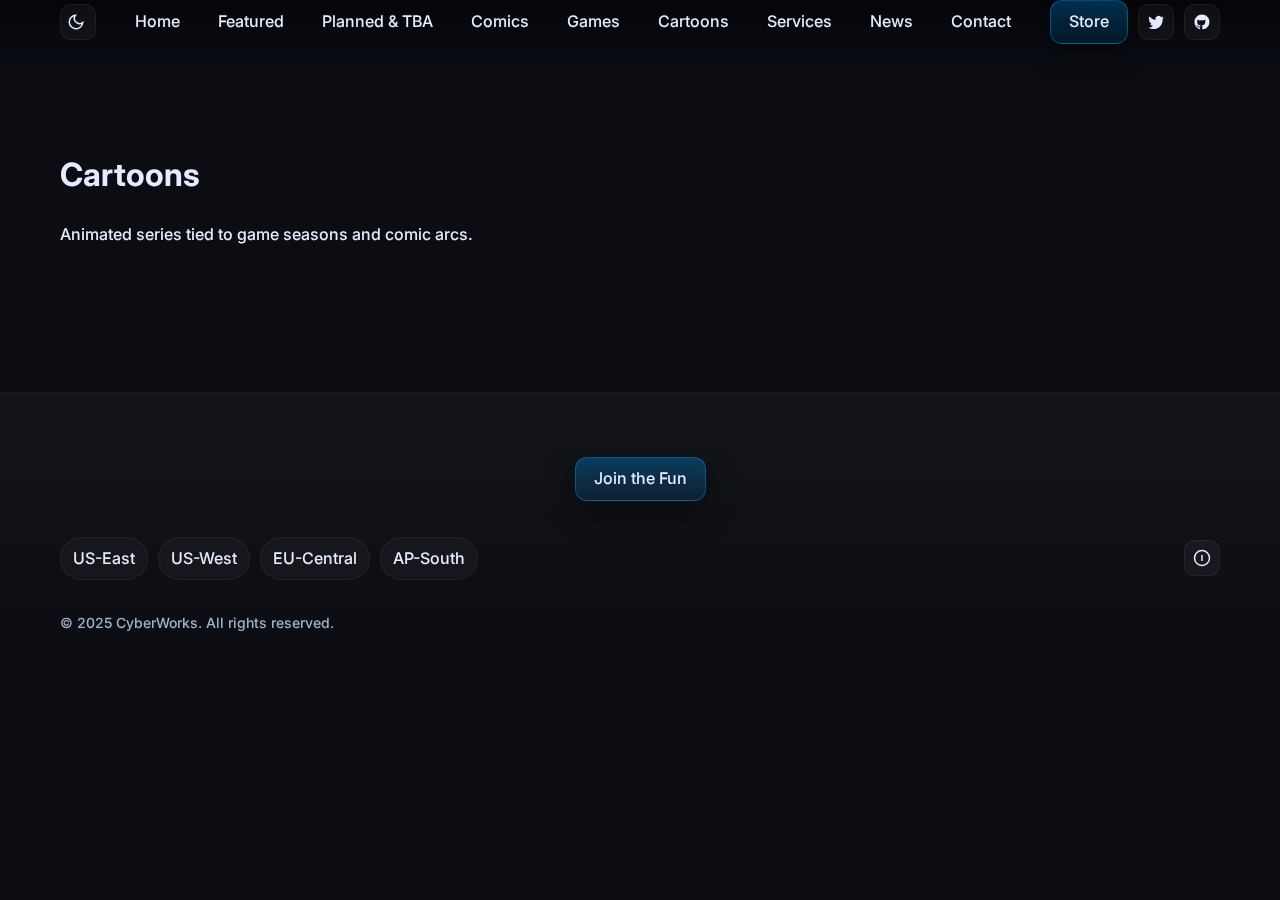
<file: public/cartoons.html>
<!doctype html><html lang="en"><head><meta charset="utf-8"><meta name="viewport" content="width=device-width, initial-scale=1"><title>Cartoons – CyberWorks</title><link rel="icon" href="/favicon.svg"><link rel="preconnect" href="https://fonts.googleapis.com"><link rel="preconnect" href="https://fonts.gstatic.com" crossorigin><link href="https://fonts.googleapis.com/css2?family=Inter:wght@400;500;600;800&display=swap" rel="stylesheet"><link rel="stylesheet" href="./assets/css/main.css"><link rel="stylesheet" href="./assets/css/header.css"><link rel="stylesheet" href="./assets/css/footer.css"></head><body>
<div data-include="header"></div>
<section class="section">
  <div class="container">
    <h1>Cartoons</h1>
    <p class="muted">Animated series tied to game seasons and comic arcs.</p>
  </div>
</section>
<div data-include="footer"></div>
<script src="./assets/js/include.min.js"></script>
<script src="./assets/js/main.min.js"></script>
</body></html>
</file>
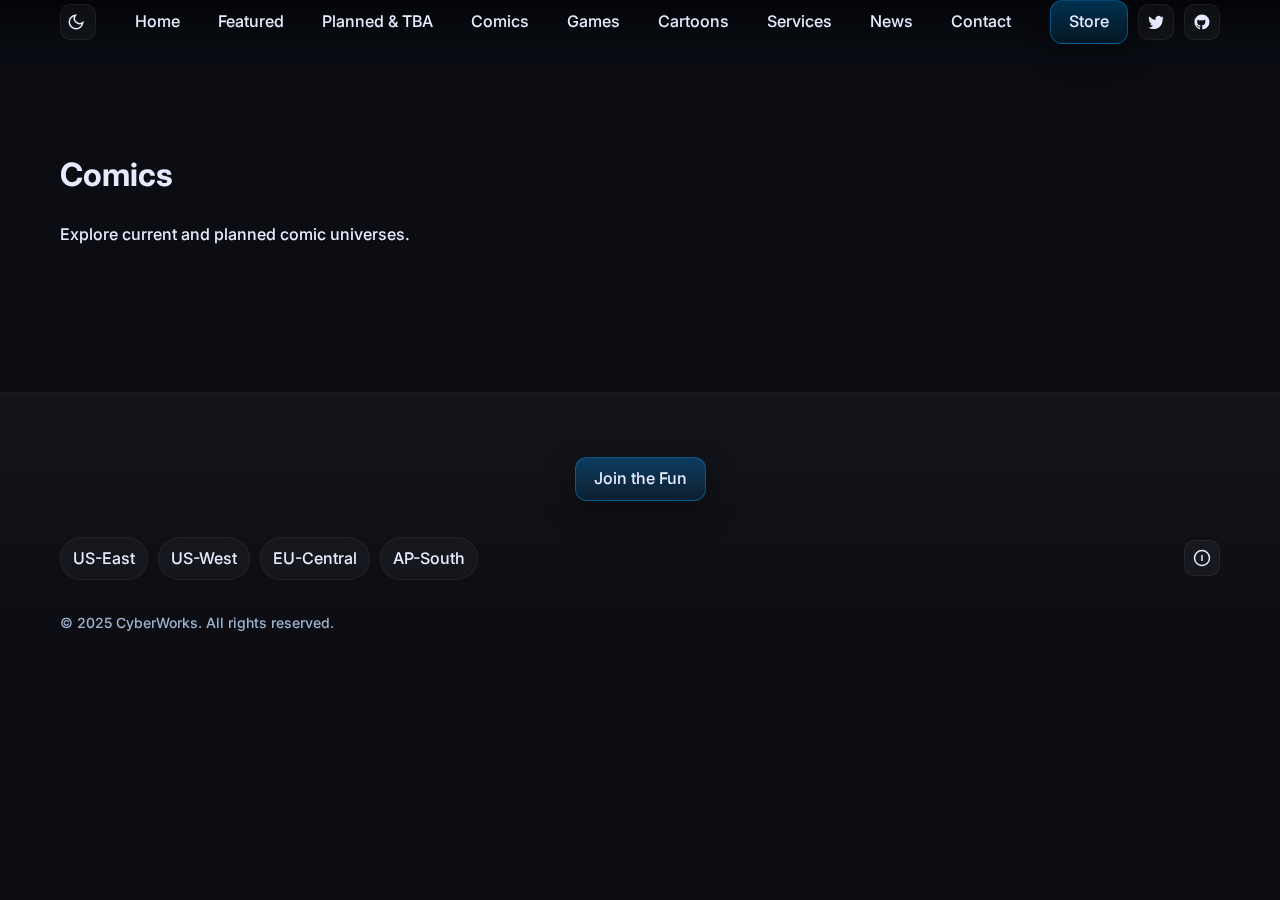
<file: public/comics.html>
<!doctype html><html lang="en"><head><meta charset="utf-8"><meta name="viewport" content="width=device-width, initial-scale=1"><title>Comics – CyberWorks</title><link rel="icon" href="/favicon.svg"><link rel="preconnect" href="https://fonts.googleapis.com"><link rel="preconnect" href="https://fonts.gstatic.com" crossorigin><link href="https://fonts.googleapis.com/css2?family=Inter:wght@400;500;600;800&display=swap" rel="stylesheet"><link rel="stylesheet" href="./assets/css/main.css"><link rel="stylesheet" href="./assets/css/header.css"><link rel="stylesheet" href="./assets/css/footer.css"></head><body>
<div data-include="header"></div>
<section class="section">
  <div class="container">
    <h1>Comics</h1>
    <p class="muted">Explore current and planned comic universes.</p>
  </div>
</section>
<div data-include="footer"></div>
<script src="./assets/js/include.min.js"></script>
<script src="./assets/js/main.min.js"></script>
</body></html>
</file>
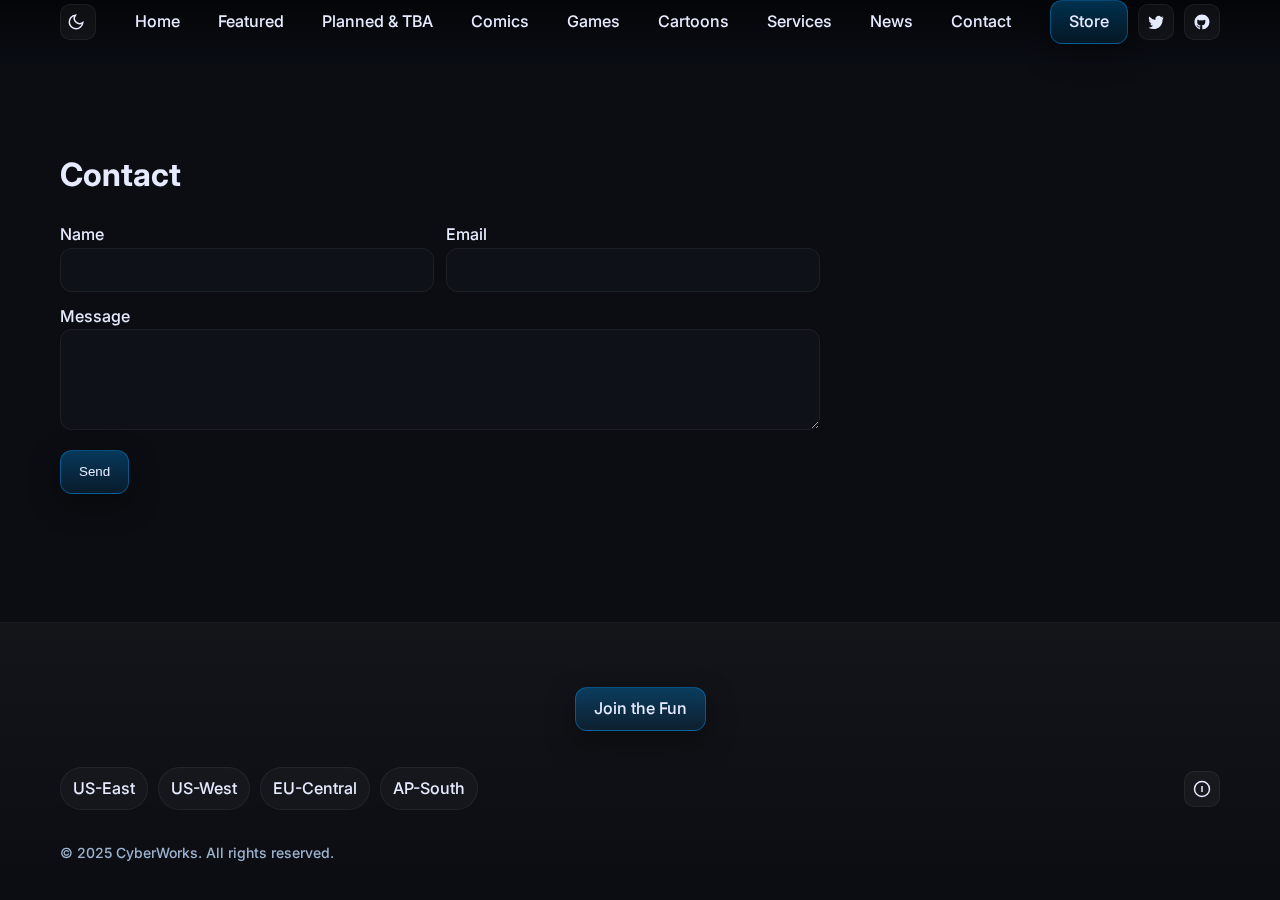
<file: public/contact.html>
<!doctype html><html lang="en"><head><meta charset="utf-8"><meta name="viewport" content="width=device-width, initial-scale=1"><title>Contact – CyberWorks</title><link rel="icon" href="/favicon.svg"><link rel="preconnect" href="https://fonts.googleapis.com"><link rel="preconnect" href="https://fonts.gstatic.com" crossorigin><link href="https://fonts.googleapis.com/css2?family=Inter:wght@400;500;600;800&display=swap" rel="stylesheet"><link rel="stylesheet" href="./assets/css/main.css"><link rel="stylesheet" href="./assets/css/header.css"><link rel="stylesheet" href="./assets/css/footer.css"></head><body>
<div data-include="header"></div>
<section class="section" id="contact">
  <div class="container">
    <h1>Contact</h1>
    <form class="grid" style="grid-template-columns:1fr 1fr;gap:12px;max-width:760px">
      <label> Name<input aria-label="Name" style="width:100%;height:44px;border-radius:12px;border:1px solid var(--bar);background:var(--card);color:var(--text);padding:0 12px"></label>
      <label> Email<input aria-label="Email" type="email" style="width:100%;height:44px;border-radius:12px;border:1px solid var(--bar);background:var(--card);color:var(--text);padding:0 12px"></label>
      <label style="grid-column:1/-1"> Message<textarea aria-label="Message" rows="5" style="width:100%;border-radius:12px;border:1px solid var(--bar);background:var(--card);color:var(--text);padding:12px"></textarea></label>
      <div><button class="btn primary" type="submit">Send</button></div>
    </form>
  </div>
</section>
<div data-include="footer"></div>
<script src="./assets/js/include.min.js"></script>
<script src="./assets/js/main.min.js"></script>
</body></html>
</file>
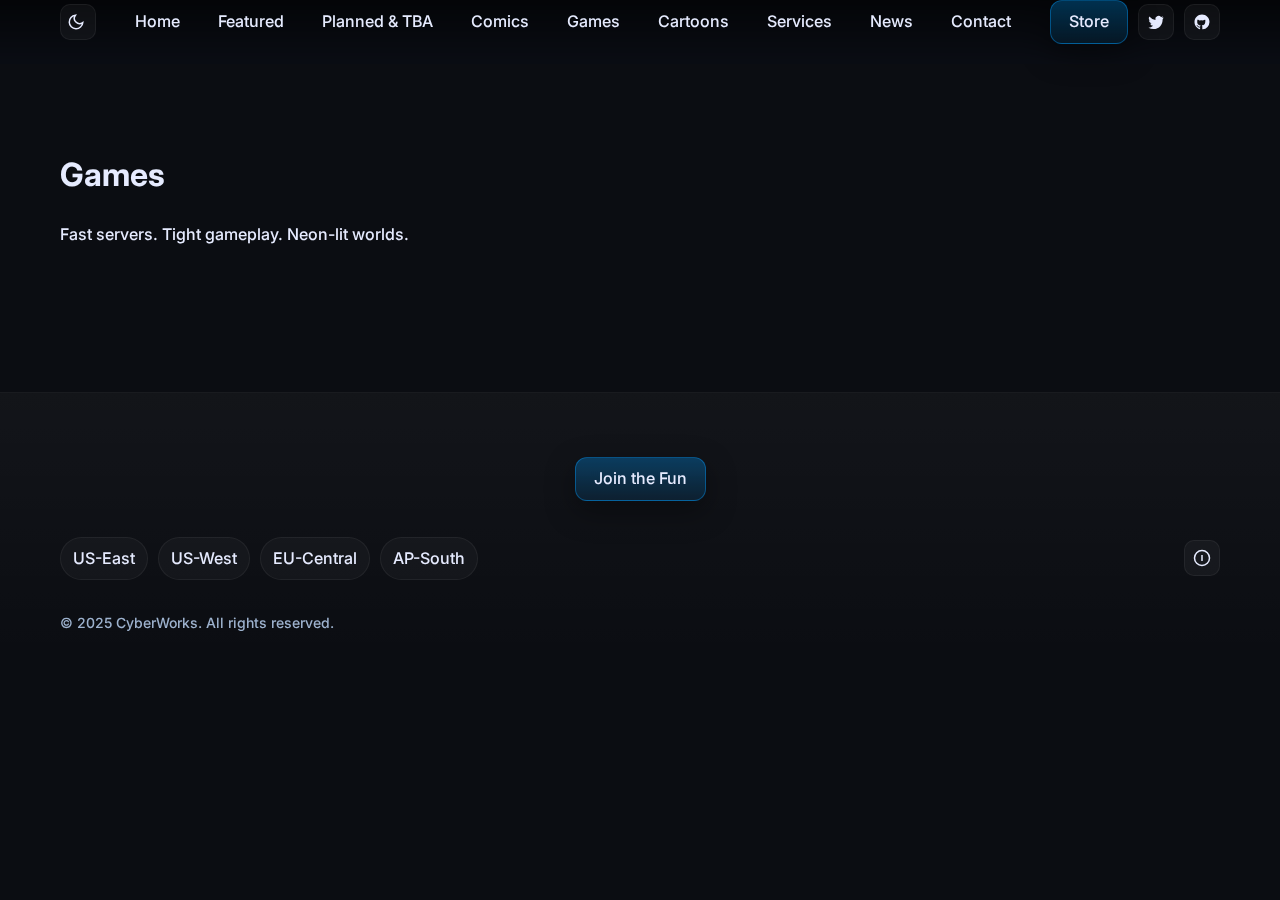
<file: public/games.html>
<!doctype html><html lang="en"><head><meta charset="utf-8"><meta name="viewport" content="width=device-width, initial-scale=1"><title>Games – CyberWorks</title><link rel="icon" href="/favicon.svg"><link rel="preconnect" href="https://fonts.googleapis.com"><link rel="preconnect" href="https://fonts.gstatic.com" crossorigin><link href="https://fonts.googleapis.com/css2?family=Inter:wght@400;500;600;800&display=swap" rel="stylesheet"><link rel="stylesheet" href="./assets/css/main.css"><link rel="stylesheet" href="./assets/css/header.css"><link rel="stylesheet" href="./assets/css/footer.css"></head><body>
<div data-include="header"></div>
<section class="section">
  <div class="container">
    <h1>Games</h1>
    <p class="muted">Fast servers. Tight gameplay. Neon-lit worlds.</p>
  </div>
</section>
<div data-include="footer"></div>
<script src="./assets/js/include.min.js"></script>
<script src="./assets/js/main.min.js"></script>
</body></html>
</file>
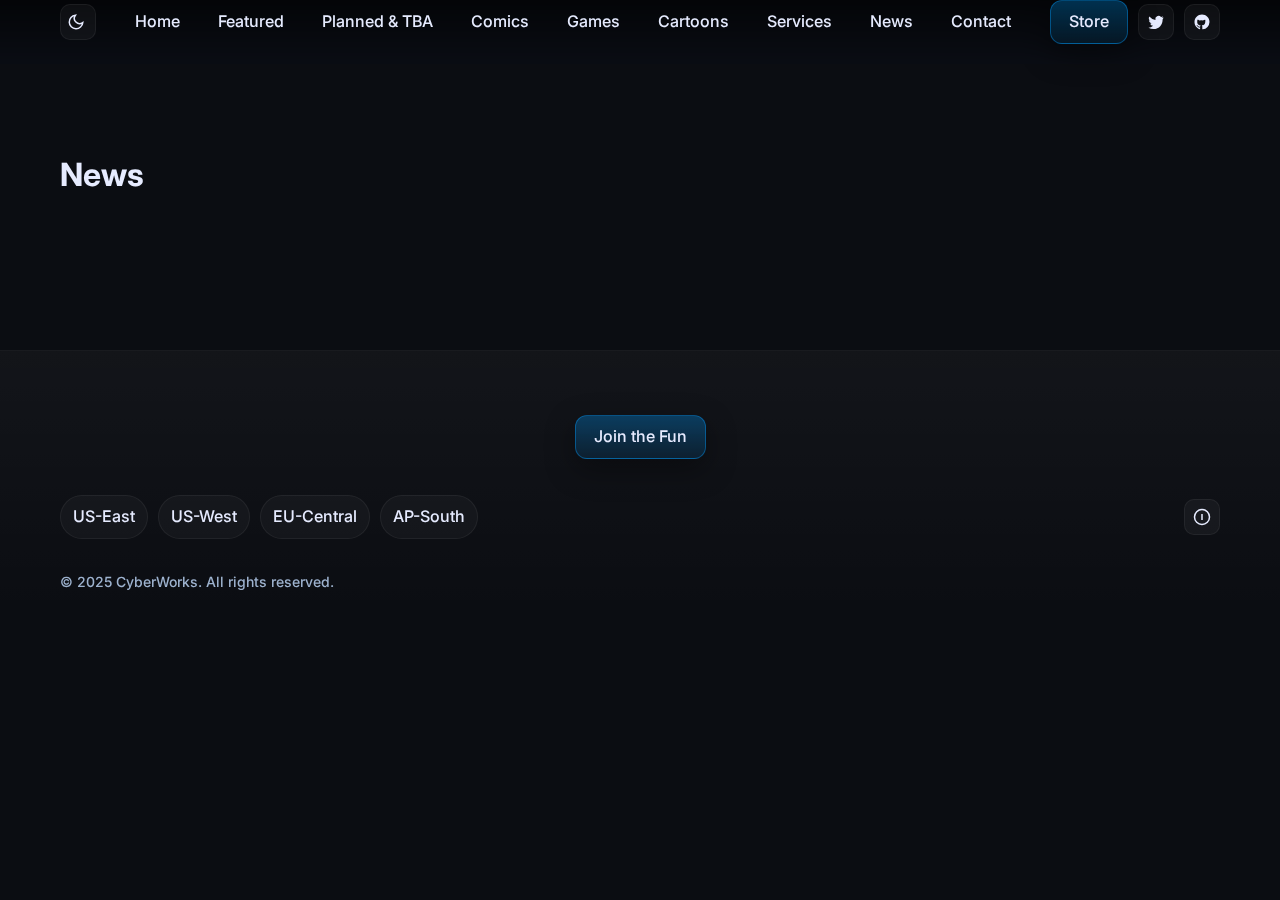
<file: public/news.html>
<!doctype html><html lang="en"><head><meta charset="utf-8"><meta name="viewport" content="width=device-width, initial-scale=1"><title>News – CyberWorks</title><link rel="icon" href="/favicon.svg"><link rel="preconnect" href="https://fonts.googleapis.com"><link rel="preconnect" href="https://fonts.gstatic.com" crossorigin><link href="https://fonts.googleapis.com/css2?family=Inter:wght@400;500;600;800&display=swap" rel="stylesheet"><link rel="stylesheet" href="./assets/css/main.css"><link rel="stylesheet" href="./assets/css/header.css"><link rel="stylesheet" href="./assets/css/footer.css"></head><body>
<div data-include="header"></div>
<section class="section">
  <div class="container">
    <h1>News</h1>
    <div class="grid news-grid" id="newsFeed"></div>
  </div>
</section>
<div data-include="footer"></div>
<script src="./assets/js/include.min.js"></script>
<script src="./assets/js/main.min.js"></script>
</body></html>
</file>
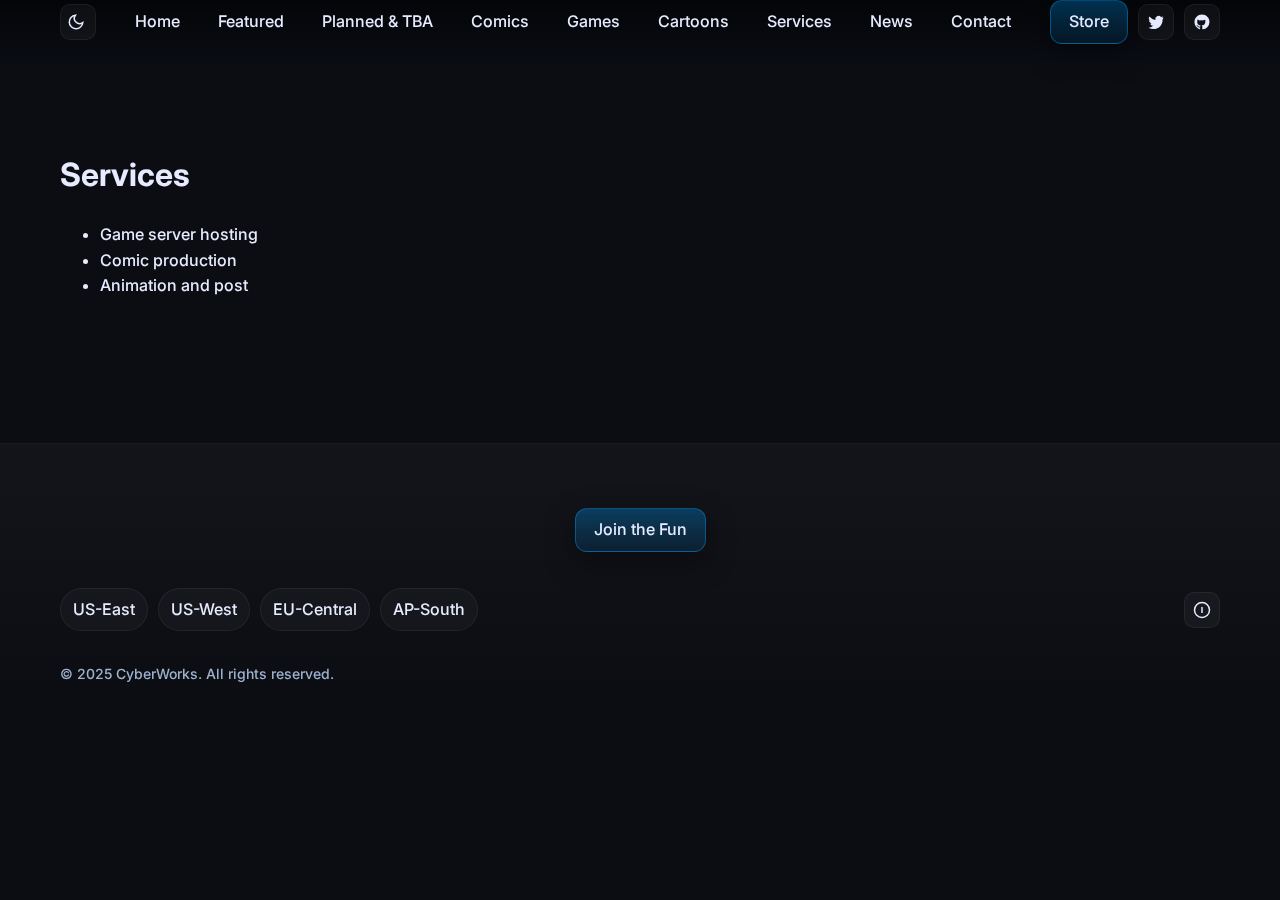
<file: public/services.html>
<!doctype html><html lang="en"><head><meta charset="utf-8"><meta name="viewport" content="width=device-width, initial-scale=1"><title>Services – CyberWorks</title><link rel="icon" href="/favicon.svg"><link rel="preconnect" href="https://fonts.googleapis.com"><link rel="preconnect" href="https://fonts.gstatic.com" crossorigin><link href="https://fonts.googleapis.com/css2?family=Inter:wght@400;500;600;800&display=swap" rel="stylesheet"><link rel="stylesheet" href="./assets/css/main.css"><link rel="stylesheet" href="./assets/css/header.css"><link rel="stylesheet" href="./assets/css/footer.css"></head><body>
<div data-include="header"></div>
<section class="section">
  <div class="container">
    <h1>Services</h1>
    <ul>
      <li>Game server hosting</li>
      <li>Comic production</li>
      <li>Animation and post</li>
    </ul>
  </div>
</section>
<div data-include="footer"></div>
<script src="./assets/js/include.min.js"></script>
<script src="./assets/js/main.min.js"></script>
</body></html>
</file>
<file: public/assets/css/main.css>
/* main.css - minified */:root{--bg:#0b0d12;--text:#e6ebff;--brand:#009dff;--bar:rgba(255,255,255,.06);--card:#0e1117;--muted:#9db2ce;--ring:rgba(0,157,255,.4);--ok:#00ff99;--warn:#ffd600;--shadow:0 10px 30px rgba(0,0,0,.35)}html.light{--bg:#f7f9fc;--text:#0b0d12;--brand:#0a84ff;--bar:rgba(0,0,0,.06);--card:#ffffff;--muted:#4b5563;--ring:rgba(10,132,255,.35);--ok:#0acb8e;--warn:#ffcc00;--shadow:0 10px 26px rgba(16,24,40,.12)}*{box-sizing:border-box}html,body{height:100%}html{scroll-behavior:smooth}body{margin:0;background:var(--bg);color:var(--text);font:500 16px/1.6 Inter,system-ui,-apple-system,Segoe UI,Roboto,Helvetica,Arial,sans-serif;overflow-y:scroll;-webkit-font-smoothing:antialiased;-moz-osx-font-smoothing:grayscale}
/* scrollbar */::-webkit-scrollbar{width:12px;height:12px}::-webkit-scrollbar-track{background:#0a0c10}html.light::-webkit-scrollbar-track{background:#e9eef7}::-webkit-scrollbar-thumb{background:#1787ff;border-radius:8px;border:3px solid transparent;background-clip:content-box}html.light::-webkit-scrollbar-thumb{background:#ffd600}*{scrollbar-width:thin;scrollbar-color:#1787ff #0a0c10}html.light *{scrollbar-color:#ffd600 #e9eef7}
/* layout */.container{max-width:1200px;margin:0 auto;padding:0 20px}.ultra{max-width:1600px}.section{padding:64px 0}.grid{display:grid;gap:20px}.flex{display:flex}.center{align-items:center;justify-content:center}.between{justify-content:space-between}.wrap{flex-wrap:wrap}.btn{display:inline-flex;gap:10px;align-items:center;justify-content:center;height:44px;padding:0 18px;border-radius:12px;background:linear-gradient(180deg,rgba(0,157,255,.18),rgba(0,157,255,.06));border:1px solid rgba(255,255,255,.08);color:var(--text);text-decoration:none;box-shadow:var(--shadow);transition:transform .2s ease,box-shadow .2s ease,background .2s ease;backdrop-filter:saturate(130%) blur(6px)}.btn:hover{transform:translateY(-1px);box-shadow:0 16px 38px rgba(0,157,255,.25)}.btn.primary{background:linear-gradient(180deg,rgba(0,157,255,.3),rgba(0,157,255,.1));border-color:rgba(0,157,255,.4)}.btn.ghost{background:rgba(255,255,255,.04)}html.light .btn{border-color:rgba(0,0,0,.06)}
/* hero */.hero{position:relative;min-height:72vh;display:grid;place-items:center;overflow:hidden}.hero .overlay{position:absolute;inset:0;background:radial-gradient(1200px 600px at 50% 20%,rgba(0,157,255,.12),transparent 60%),radial-gradient(800px 400px at 80% 90%,rgba(0,255,153,.12),transparent 60%);pointer-events:none}.hero-content{position:relative;z-index:2;text-align:center;display:grid;gap:16px;padding:40px 0}.hero h1{font-size:clamp(36px,5vw,56px);line-height:1.1;margin:0}.hero p{max-width:760px;margin:0 auto;color:var(--muted)}.hero-actions{display:flex;gap:12px;justify-content:center;margin-top:12px}
/* spline cover */spline-viewer{position:absolute;inset:0;width:100%;height:100%}.spline-mask{position:absolute;inset:0;background:linear-gradient(180deg,rgba(0,0,0,.55),rgba(0,0,0,.55));mix-blend:multiply}html.light .spline-mask{background:linear-gradient(180deg,rgba(255,255,255,.4),rgba(255,255,255,.4))}
/* cards */.cards{grid-template-columns:1fr}.card{background:var(--card);border:1px solid var(--bar);border-radius:16px;overflow:hidden;box-shadow:var(--shadow);transition:transform .2s ease,box-shadow .2s ease,outline .2s ease;position:relative}.card:hover{transform:translateY(-3px)}.card-media{position:relative;height:180px;background:#0a0c10;display:flex;align-items:center;justify-content:center}.card-media img{width:100%;height:100%;object-fit:cover;display:block;filter:saturate(1.05)}.card-body{padding:16px 16px 18px}.card-title{display:flex;align-items:center;gap:10px;margin:0 0 6px 0;font-size:18px}.badge{font-size:12px;font-weight:700;padding:6px 10px;border-radius:999px;letter-spacing:.3px;display:inline-flex;align-items:center;gap:6px;border:1px solid transparent;box-shadow:0 0 0 0 rgba(0,0,0,0);transition:box-shadow .25s ease,filter .25s ease}.badge small{opacity:.9}.badge.released{color:#fff;background:rgba(0,255,153,.1);border-color:rgba(0,255,153,.35);box-shadow:0 0 20px rgba(0,255,153,.25);animation:pulseG 2.2s infinite ease-in-out}html.light .badge.released{color:#0b0d12}.badge.planned{color:#fff;background:rgba(0,157,255,.1);border-color:rgba(0,157,255,.45);background-image:linear-gradient(90deg,transparent,rgba(0,157,255,.25),transparent);background-size:200% 100%;animation:borderB 3s linear infinite}html.light .badge.planned{color:#0b0d12}.badge.tba{color:#fff;background:rgba(255,214,0,.12);border-color:rgba(255,214,0,.5);box-shadow:0 0 24px rgba(255,214,0,.35);animation:pulseY 1.8s infinite ease-in-out}html.light .badge.tba{color:#0b0d12}@keyframes pulseG{0%,100%{box-shadow:0 0 0 rgba(0,255,153,.0)}50%{box-shadow:0 0 28px rgba(0,255,153,.45)}}@keyframes pulseY{0%,100%{box-shadow:0 0 0 rgba(255,214,0,.0)}50%{box-shadow:0 0 32px rgba(255,214,0,.55)}}@keyframes borderB{0%{background-position:0 0}100%{background-position:200% 0}}
/* card hover glow by data-status */.card[data-status="released"]:hover{outline:1px solid rgba(0,255,153,.45);box-shadow:0 12px 42px rgba(0,255,153,.28)}.card[data-status="planned"]:hover{outline:1px solid rgba(0,157,255,.5);box-shadow:0 12px 42px rgba(0,157,255,.28)}.card[data-status="tba"]:hover{outline:1px solid rgba(255,214,0,.55);box-shadow:0 12px 42px rgba(255,214,0,.32)}
/* news modal cards */.glass{background:linear-gradient(180deg,rgba(255,255,255,.06),rgba(255,255,255,.02));border:1px solid var(--bar);backdrop-filter:saturate(140%) blur(12px);border-radius:16px;box-shadow:var(--shadow)}.news-grid{grid-template-columns:1fr}.news-card{padding:16px}.news-card h4{margin:0 0 6px 0}.news-card p{margin:0;color:var(--muted)}
/* modal */.modal{position:fixed;inset:0;display:none;align-items:center;justify-content:center;z-index:50;background:rgba(0,0,0,.55)}.modal.open{display:flex;animation:fadeIn .18s ease}.modal-dialog{max-width:760px;width:min(92%,760px);background:var(--card);border:1px solid var(--bar);border-radius:16px;box-shadow:var(--shadow);overflow:hidden;transform:translateY(8px);animation:rise .18s ease forwards}.modal-header{padding:14px 16px;border-bottom:1px solid var(--bar);display:flex;align-items:center;justify-content:space-between}.modal-body{padding:16px;max-height:70vh;overflow:auto}.modal-close{background:transparent;border:0;color:var(--text);cursor:pointer;border-radius:10px;padding:8px}.modal-close:hover{background:rgba(255,255,255,.06)}@keyframes fadeIn{from{opacity:0}to{opacity:1}}@keyframes rise{from{transform:translateY(8px);opacity:.9}to{transform:translateY(0);opacity:1}}
/* responsive */@media(min-width:640px){.cards{grid-template-columns:repeat(2,1fr)}.news-grid{grid-template-columns:repeat(2,1fr)}}@media(min-width:992px){.cards{grid-template-columns:repeat(3,1fr)}}@media(min-width:1400px){.cards{grid-template-columns:repeat(4,1fr)}}
</file>
<file: public/assets/css/header.css>
/* header.css - minified */.header{position:sticky;top:0;z-index:40;background:linear-gradient(180deg,rgba(0,0,0,.6),rgba(0,0,0,0));backdrop-filter:saturate(140%) blur(10px)}.nav{height:64px}.nav .container{display:flex;align-items:center;justify-content:space-between;gap:16px}.brand{display:flex;align-items:center;gap:10px;color:var(--text);text-decoration:none;font-weight:800;letter-spacing:.3px}.brand svg{width:20px;height:20px;fill:var(--brand)}.nav-center{display:flex;gap:12px;align-items:center}.nav-center a{color:var(--text);text-decoration:none;padding:8px 12px;border-radius:10px;border:1px solid transparent}.nav-center a:hover{border-color:var(--bar);background:rgba(255,255,255,.04)}.nav-right{display:flex;gap:10px;align-items:center}.icon-btn{height:36px;width:36px;border-radius:10px;border:1px solid var(--bar);background:rgba(255,255,255,.04);display:grid;place-items:center;color:var(--text);cursor:pointer}.icon-btn:hover{border-color:var(--brand);box-shadow:0 6px 18px var(--ring)}.theme-toggle{display:flex;align-items:center;gap:10px}.theme-toggle .sun,.theme-toggle .moon{display:grid;place-items:center}.theme-toggle .sun{display:none}html.light .theme-toggle .sun{display:grid}html.light .theme-toggle .moon{display:none}
/* footer */.footer{margin-top:64px;padding:48px 0 24px;border-top:1px solid var(--bar);background:linear-gradient(180deg,rgba(255,255,255,.03),transparent)}.footer .bar{display:flex;align-items:center;justify-content:space-between;gap:16px;padding:12px 0}.cta{margin:16px 0 24px 0;display:flex;justify-content:center}.servers{display:flex;flex-wrap:wrap;gap:10px}.server-pill{padding:8px 12px;border-radius:999px;border:1px solid var(--bar);background:rgba(255,255,255,.03)}.socials{display:flex;gap:10px}.credits{color:var(--muted);font-size:14px}
/* utility */.hide{display:none}
</file>
<file: public/assets/css/footer.css>
/* footer.css - minified in header.css for structure; keeping specific overrides */.footer .news-feed{display:grid;gap:12px;margin-top:20px}.news-item{padding:12px;border-radius:12px;border:1px solid var(--bar);background:rgba(255,255,255,.04)}.footer .modal-link{color:var(--brand);text-decoration:none}.footer .modal-link:hover{text-decoration:underline}
</file>
